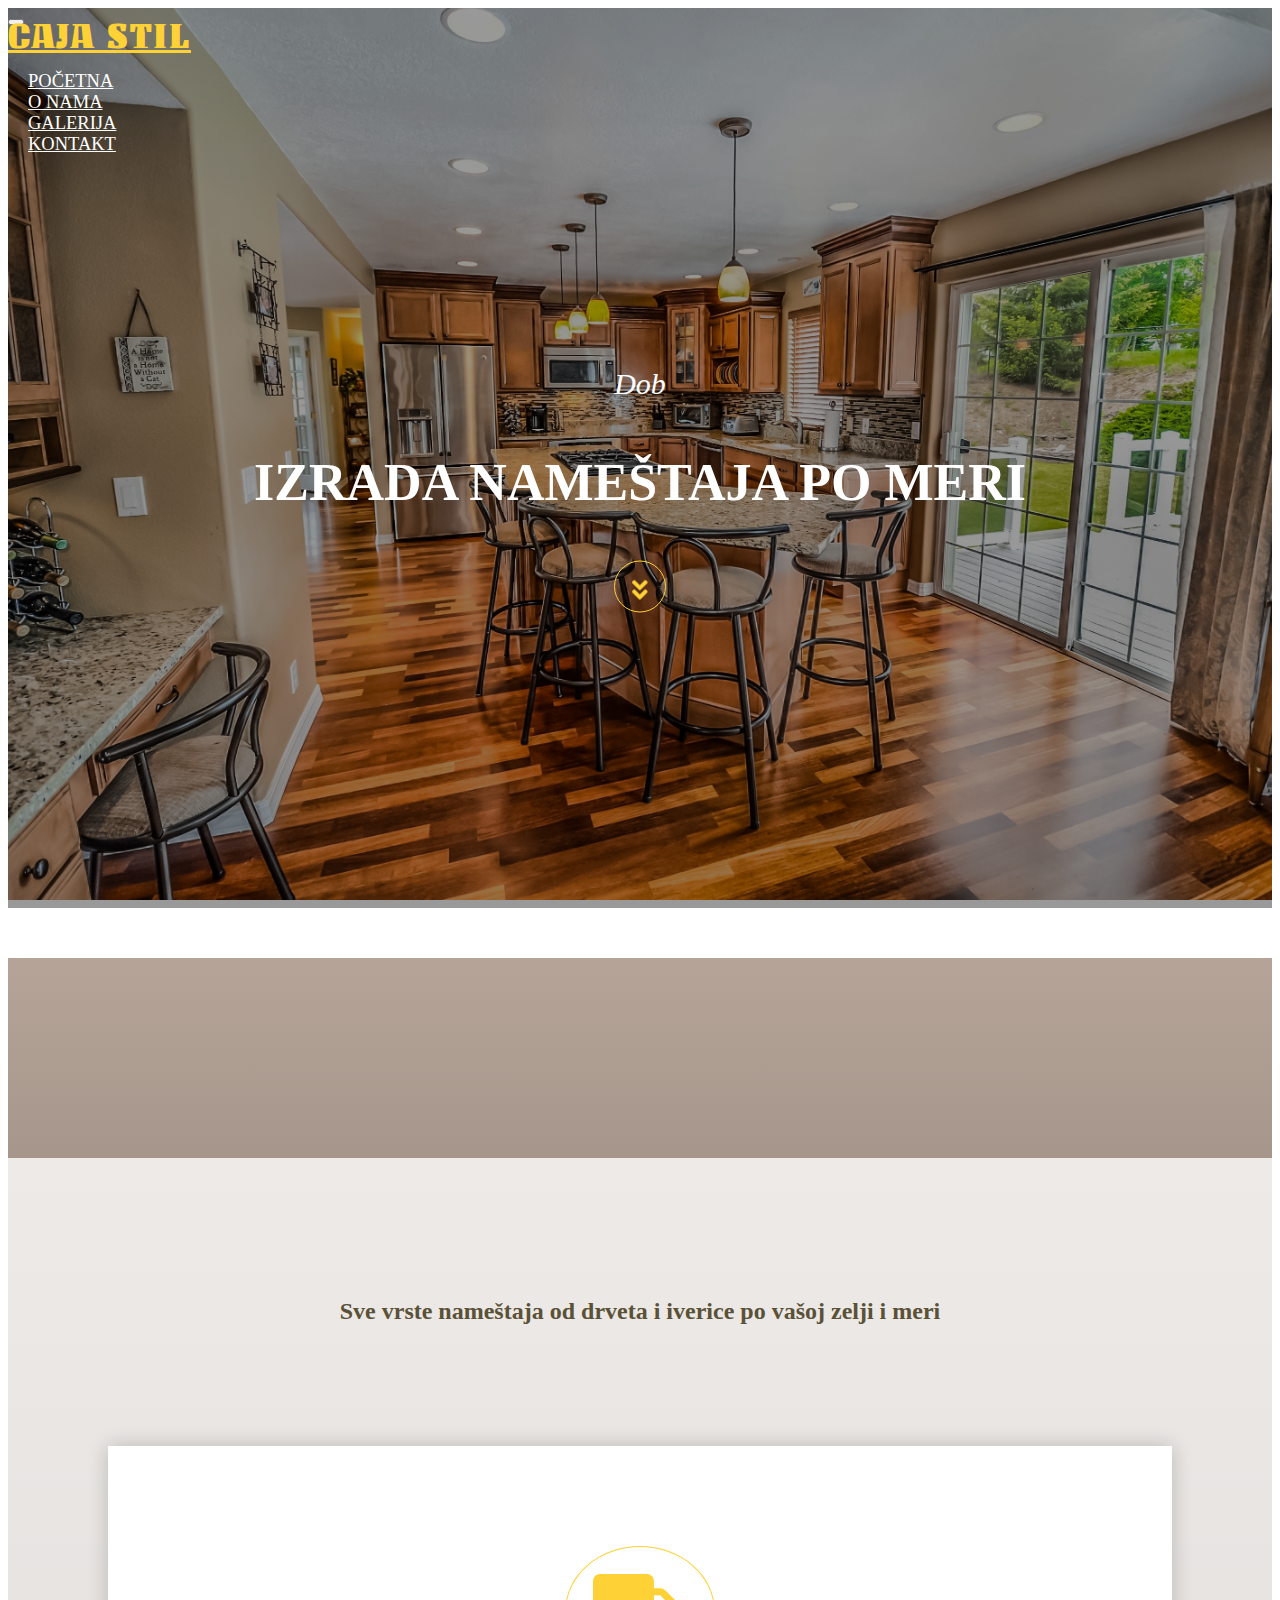
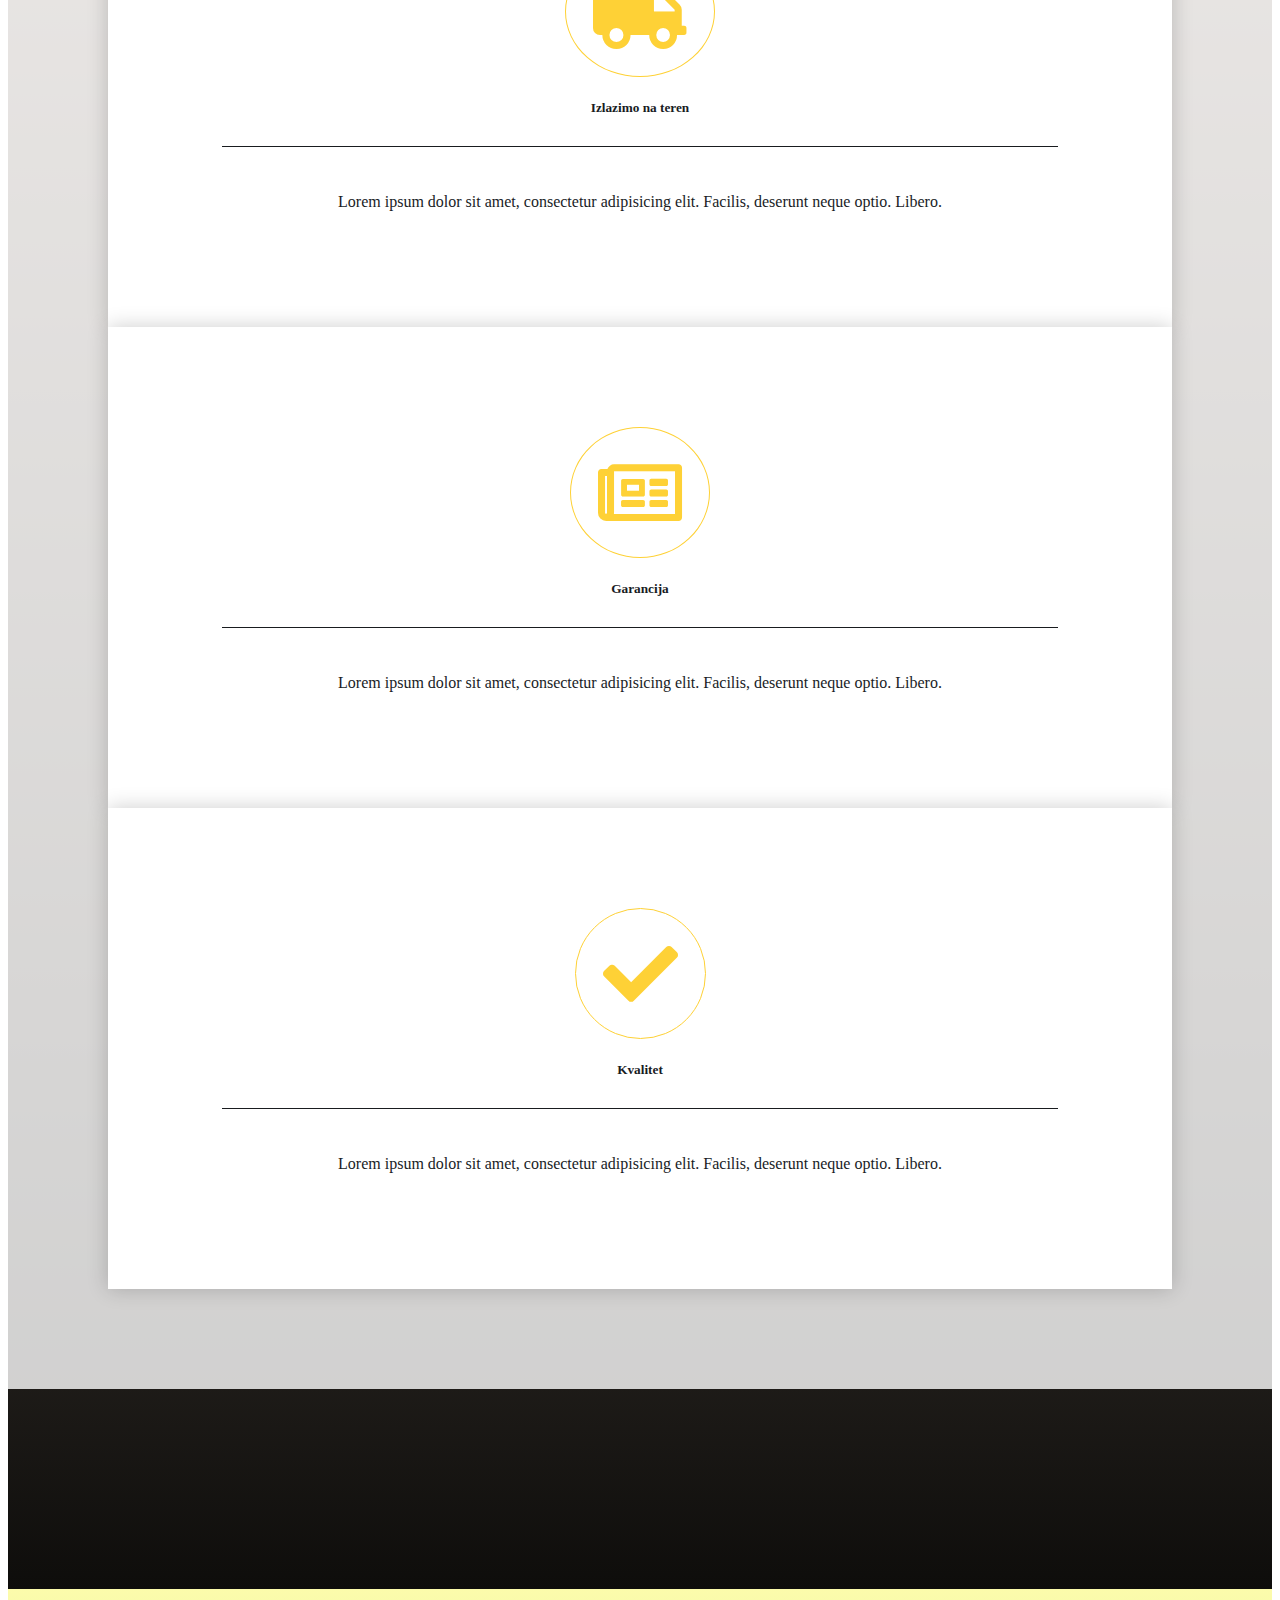
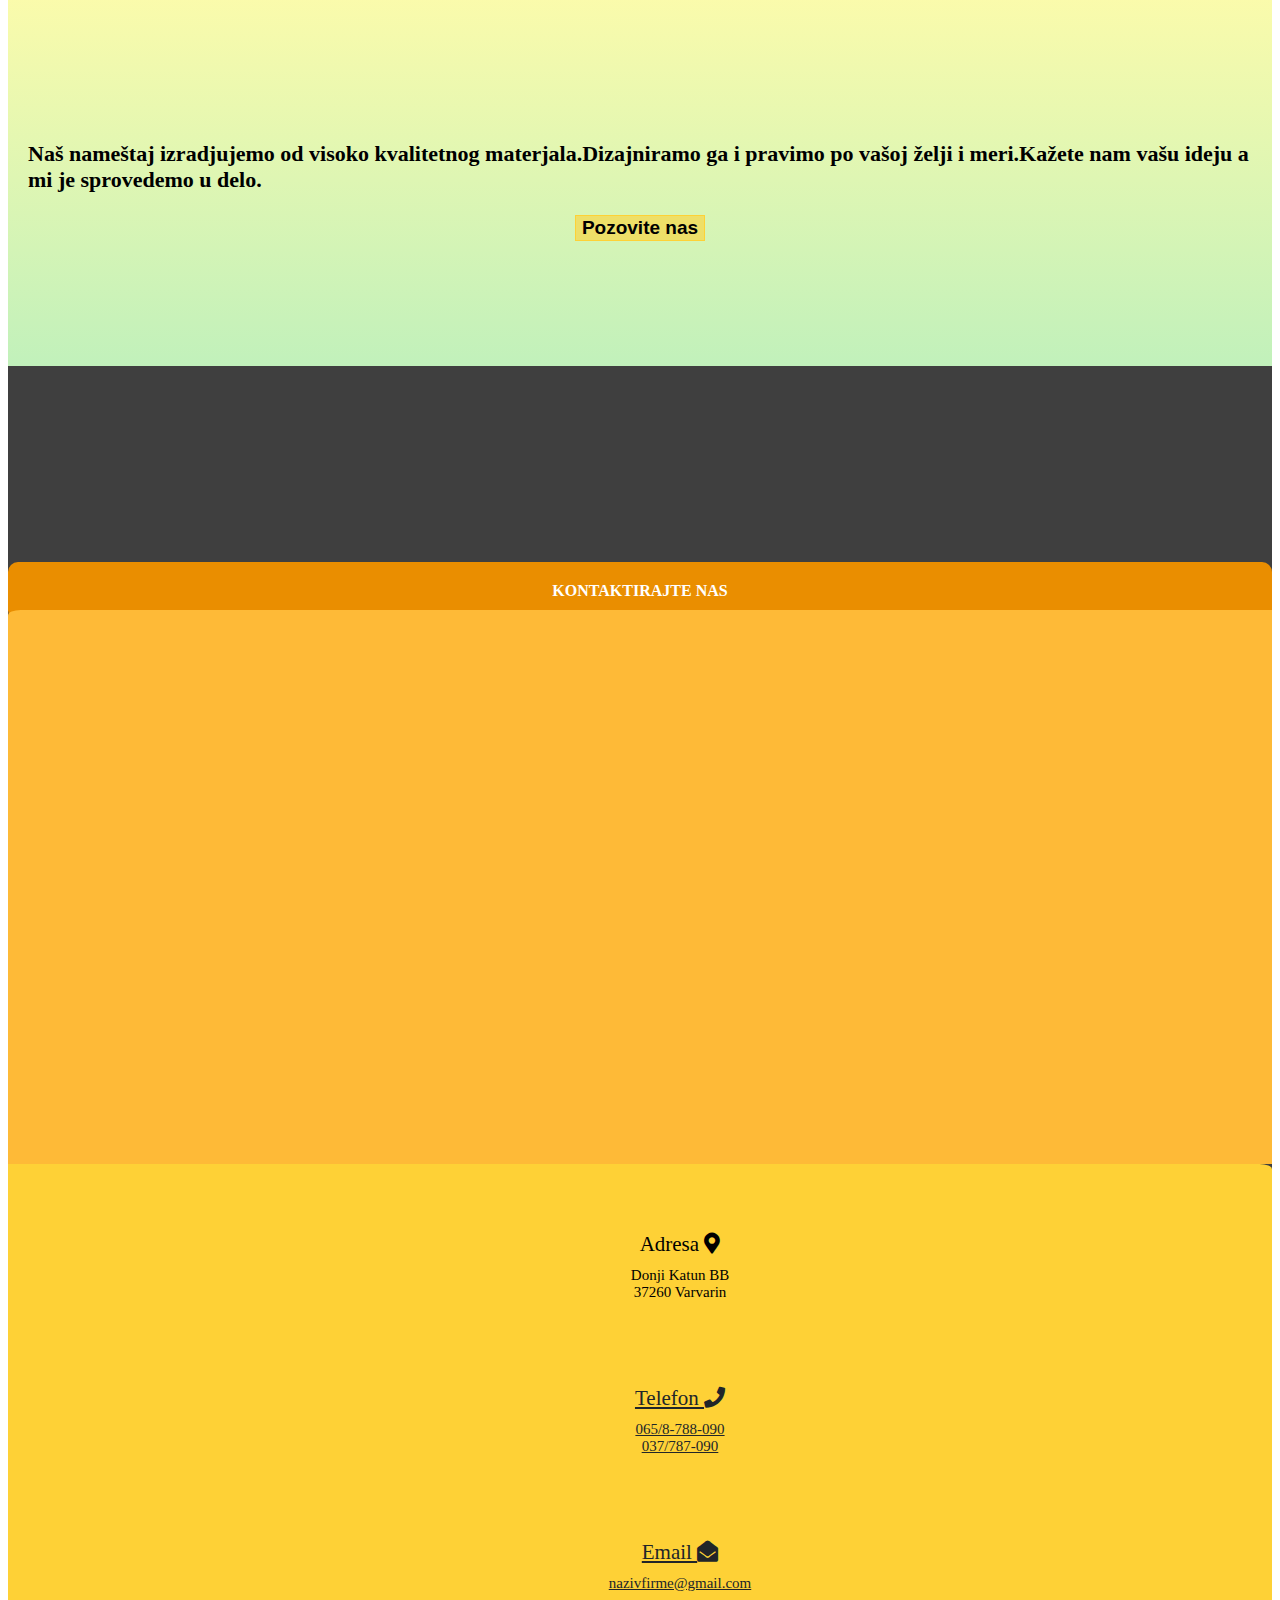
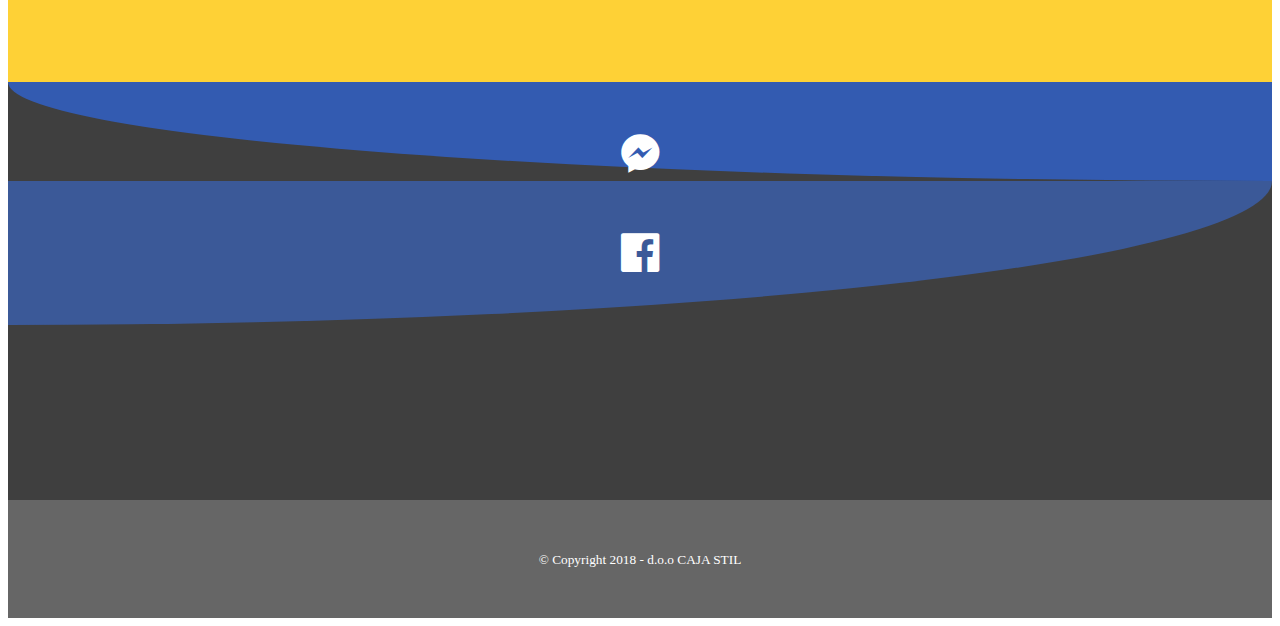
<file: index.html>
<!doctype html>
<html lang="en">

<head>
  <!-- meta tags -->
  <meta name="description" content="namestaj po meri, Caja Stil: Proizvodnja namestaja po meri">
  <meta name="keywords" itemprop="keywords" content="kuhinje po meri,namestaj po meri,americki plahari,police,vrata,hoblovanje parketa,postavljanje laminata" />

  <meta charset="utf-8">
  <meta name="viewport" content="width=device-width, initial-scale=1, shrink-to-fit=no">

  <!--Link-->

  <link rel="stylesheet" href="https://unpkg.com/aos@next/dist/aos.css" />
  <link rel="stylesheet" href="css/all.min.css">
  <link rel="stylesheet" href="https://stackpath.bootstrapcdn.com/bootstrap/4.1.3/css/bootstrap.min.css" integrity="sha384-MCw98/SFnGE8fJT3GXwEOngsV7Zt27NXFoaoApmYm81iuXoPkFOJwJ8ERdknLPMO" crossorigin="anonymous">
  <script src="https://code.jquery.com/jquery-3.3.1.slim.min.js" integrity="sha384-q8i/X+965DzO0rT7abK41JStQIAqVgRVzpbzo5smXKp4YfRvH+8abtTE1Pi6jizo" crossorigin="anonymous"></script>
  <script src="js/jquery.js"></script>
  <link rel="stylesheet" href="css/main.css">
  <title>Caja Stil</title>
</head>

<body>
  <div id="wrap">
    <header id="main">
      <div class="bckgr-op">
        <nav class="navbar navbar-expand-lg fixed-top navbar navbar-light">
          <div class="container">
            <div class="nt">
              <button class="navbar-toggler" type="button" data-toggle="collapse" data-target="#navbarTogglerDemo01" aria-controls="navbarTogglerDemo01" aria-expanded="false" aria-label="Toggle navigation">
                <span class="navbar-toggler-icon"></span>
              </button>
            </div>
            <div class="collapse navbar-collapse" id="navbarTogglerDemo01">

              <a class="navbar-brand" href="index.html">CAJA STIL</a>
              <ul class="navbar-nav ml-auto mt-2 mt-lg-0">
                <li class="nav-item">
                  <a class="nav-link" href="index.html">Početna</a>
                </li>
                <li class="nav-item">
                  <a class="nav-link" href="onama.html">O nama <span class="sr-only"></span></a>
                </li>
                <li class="nav-item">
                  <a class="nav-link" href="galerija.html">Galerija <span class="sr-only"></span></a>
                </li>
                <li class="nav-item">
                  <a class="nav-link" href="kontakt.html">Kontakt <span class="sr-only"></span></a>
                </li>
              </ul>
            </div>
          </div>
        </nav>
        <div class="intro">
          <div class="container">
            <div class="head">
              <p></p>
              <p data-aos="zoom-in-up" data-aos-duration="1000">Izrada nameštaja po meri</p>
              <div class="rel">
                <div class="scrol"><i class="fas fa-angle-double-up"></i></div>

              </div>
            </div>
          </div>
        </div>
      </div>

    </header>
    <section id="section1">
      <div class="bckgr">
        <div class="container mrg">
          <h2>Sve vrste nameštaja od drveta i iverice po vašoj zelji i meri</h2>

          <div class="row">
            <div class="coll col-sm-12 col-md-6 col-lg-4">
              <article>
                <div class="icon">
                  <span><i class="fas fa-truck"></i></span>
                </div>
                <h5>Izlazimo na teren</h5>
                <p>Lorem ipsum dolor sit amet, consectetur adipisicing elit. Facilis, deserunt neque optio. Libero.</p>
              </article>
            </div>
            <div class="col-sm-12  col-md-6 col-lg-4 coll">
              <article>
                <div class="icon">
                  <i class="far fa-newspaper"></i>
                </div>
                <h5>Garancija</h5>
                <p>Lorem ipsum dolor sit amet, consectetur adipisicing elit. Facilis, deserunt neque optio. Libero.</p>
              </article>
            </div>
            <div class="col-sm-12  col-md-12 col-lg-4 coll">
              <article>
                <div class="icon">
                  <i class="fas fa-check"></i>
                </div>
                <h5>Kvalitet</h5>
                <p>Lorem ipsum dolor sit amet, consectetur adipisicing elit. Facilis, deserunt neque optio. Libero.</p>
              </article>

            </div>
          </div>
        </div>
      </div>
    </section>
    <section id="cov1">
      <div class="bckg">
        <div class="container">
          <div class="row">
            <div class="op">
              <div class="bck">
                <div class="txt">
                  <div class="row">
                    <div class="col-xl-10">
                      <p>Naš nameštaj izradjujemo od visoko kvalitetnog materjala.Dizajniramo ga i pravimo po vašoj želji i meri.Kažete nam vašu ideju a mi je sprovedemo u delo.</p>
                    </div>
                    <div class="col-xl-2">
                      <div class="btn">
                        <button type="button" class="btn btn-primary"><a href="callto:+6494461709">Pozovite nas</a></button>
                      </div>
                    </div>
                  </div>

                </div>
              </div>
            </div>
          </div>
        </div>
      </div>
    </section>
    <section id="contact">

      <div class="bckg">

        <div class="container">
          <h4>Kontaktirajte nas</h4>
          <div class="row">
            <div class="col-sm-12 col-md-8 col-lg-6 mrg">
              <div class="map">
                <iframe src="https://www.google.com/maps/embed?pb=!1m14!1m12!1m3!1d1018.6770066893182!2d21.394025477694814!3d43.75378816439462!2m3!1f0!2f0!3f0!3m2!1i1024!2i768!4f13.1!5e0!3m2!1ssr!2srs!4v1543338817878" width="100%" height="450"
                  frameborder="0" style="border:0" allowfullscreen></iframe>
              </div>

            </div>
            <div class="col-sm-12 col-md-4 col-lg-6 mrg">
              <div class="right">
                <div class="con1">
                  <ul>

                    <li>Adresa <i class="fas fa-map-marker-alt"></i></li>
                    <li>Donji Katun BB</li>
                    <li>37260 Varvarin</li>
                  </ul>

                </div>
                <div class="con1">
                  <ul>
                    <a href="callto:123">
                      <li> Telefon <i class="fas fa-phone"></i></li>
                      <li>065/8-788-090</li>
                      <li>037/787-090</li>
                    </a>
                  </ul>
                </div>
                <div class="con1">
                  <ul>
                    <a href="mailto:webmaster@example.com">
                      <li>Email <i class="fas fa-envelope-open"></i></li>
                      <li>nazivfirme@gmail.com</li>
                    </a>
                  </ul>

                </div>
              </div>
            </div>
          </div>
          <div class="social">
            <div class="row">
              <div class="col-xs-6 coll col-lg-6 ">
                <div class="msng">
                  <a href="https://m.me/XYZ"><i class="fab fa-facebook-messenger"></i></a>
                </div>
              </div>

              <div class=" col-xs-6 coll col-lg-6">
                <div class="fcb">
                  <a href="https://www.facebook.com/"><i class="fab fa-facebook"></i></a>
                </div>
              </div>
            </div>
          </div>
        </div>

      </div>

    </section>

    <footer>
      <div class="copy">
        <div class="container">
          <small>© Copyright 2018 - d.o.o CAJA STIL</small>
        </div>
      </div>
    </footer>
  </div>
  <script src="https://unpkg.com/aos@next/dist/aos.js"></script>
  <script>
    AOS.init();
  </script>

  <script scr="js/all.js"></script>
  <script src="https://cdnjs.cloudflare.com/ajax/libs/popper.js/1.14.3/umd/popper.min.js" integrity="sha384-ZMP7rVo3mIykV+2+9J3UJ46jBk0WLaUAdn689aCwoqbBJiSnjAK/l8WvCWPIPm49" crossorigin="anonymous"></script>
  <script src="https://stackpath.bootstrapcdn.com/bootstrap/4.1.3/js/bootstrap.min.js" integrity="sha384-ChfqqxuZUCnJSK3+MXmPNIyE6ZbWh2IMqE241rYiqJxyMiZ6OW/JmZQ5stwEULTy" crossorigin="anonymous"></script>
  <script src="js/main.js"></script>
</body>

</html>
</file>
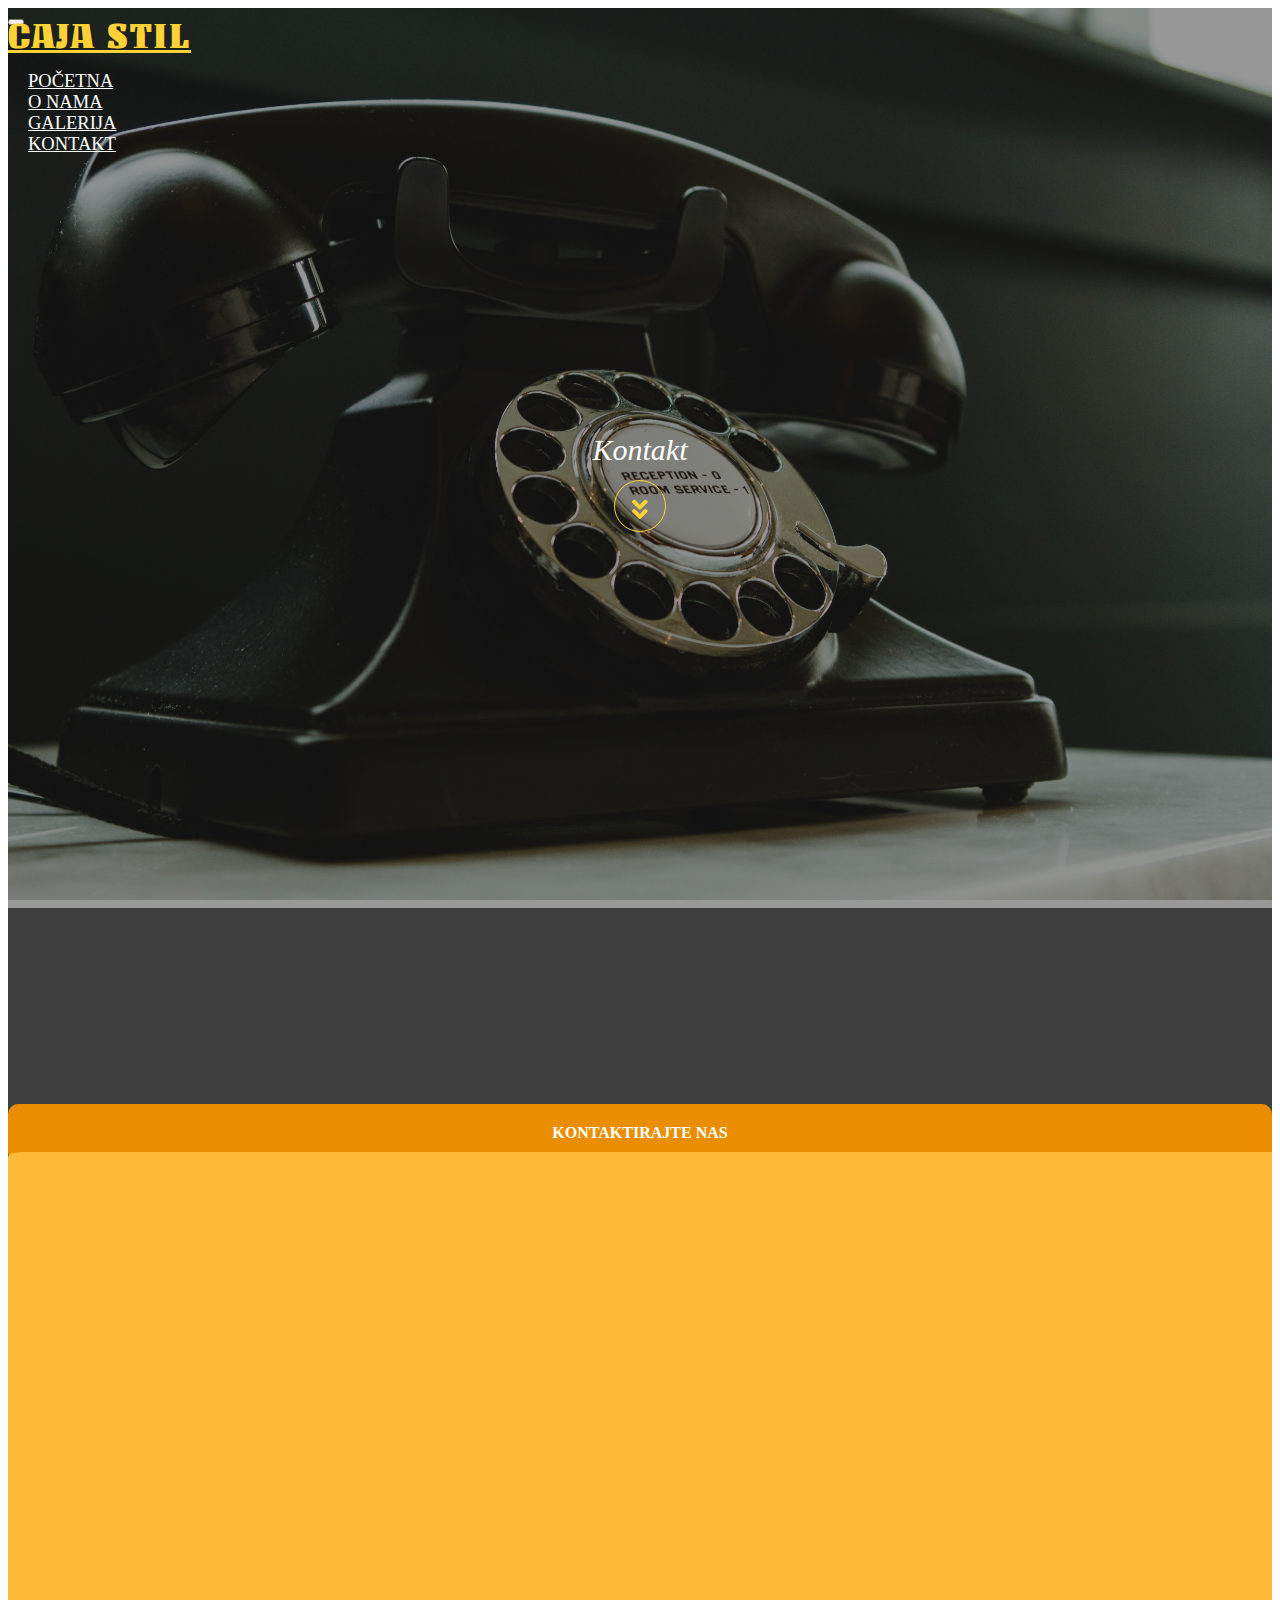
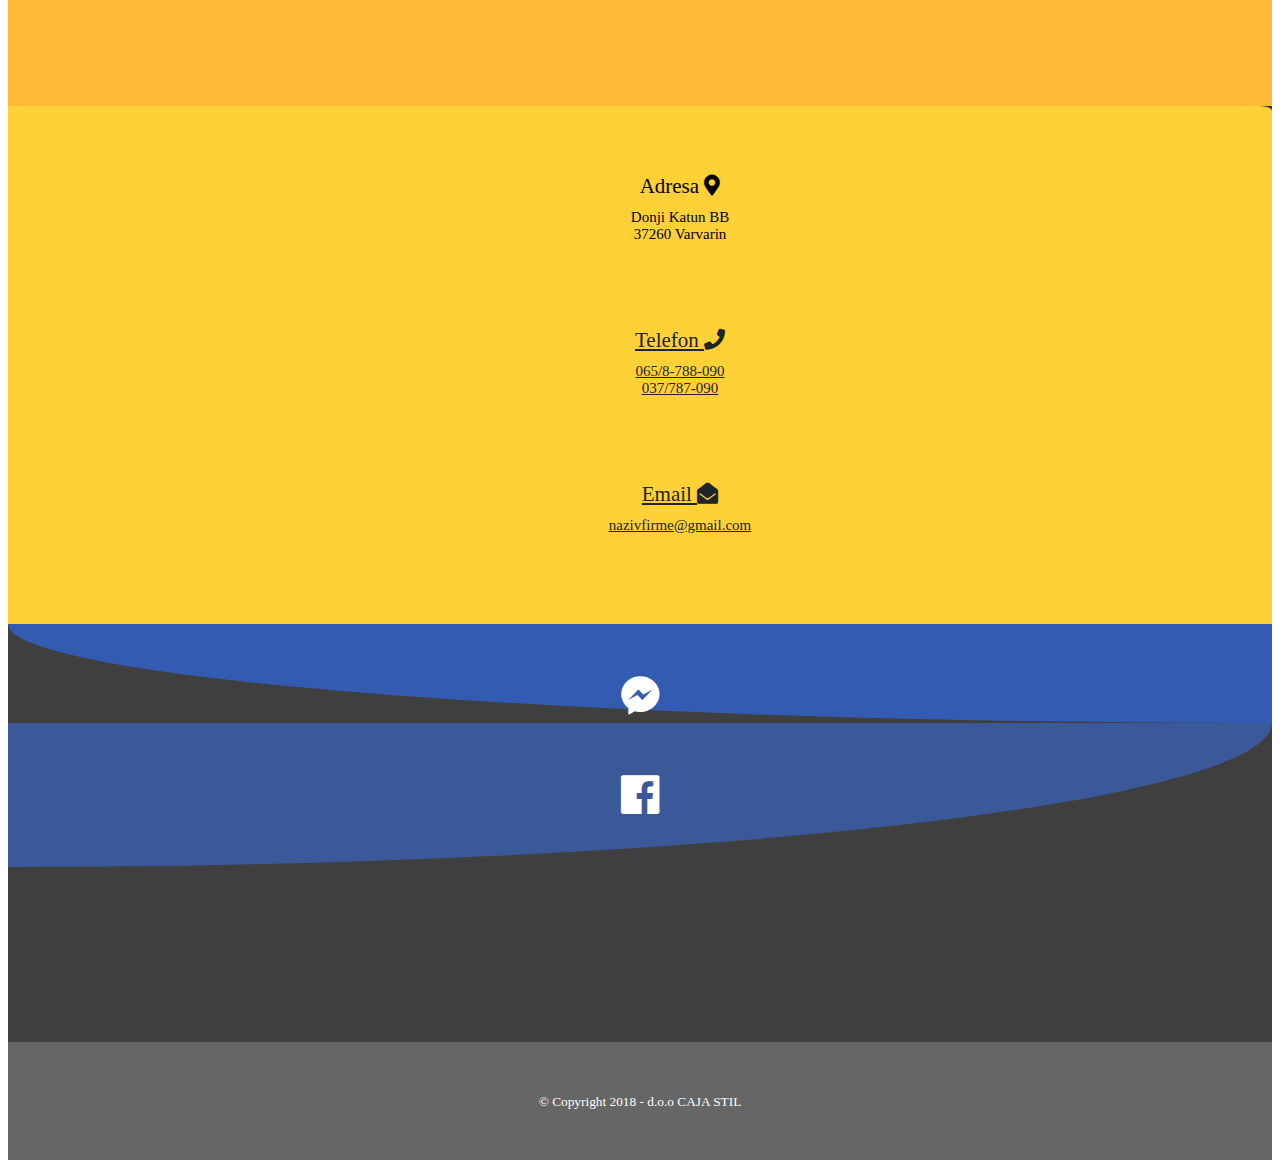
<file: kontakt.html>
<!doctype html>
<html lang="en">

<head>
  <!-- meta tags -->
  <meta name="description" content="namestaj po meri, Caja Stil: Proizvodnja namestaja po meri">
  <meta name="keywords" itemprop="keywords" content="kuhinje po meri,namestaj po meri,americki plahari,police,vrata,hoblovanje parketa,postavljanje laminata" />

  <meta charset="utf-8">
  <meta name="viewport" content="width=device-width, initial-scale=1, shrink-to-fit=no">

  <!-- Link-->
  <link rel="stylesheet" href="https://unpkg.com/aos@next/dist/aos.css" />
  <link rel="stylesheet" href="css/all.min.css">
  <link rel="stylesheet" href="https://stackpath.bootstrapcdn.com/bootstrap/4.1.3/css/bootstrap.min.css" integrity="sha384-MCw98/SFnGE8fJT3GXwEOngsV7Zt27NXFoaoApmYm81iuXoPkFOJwJ8ERdknLPMO" crossorigin="anonymous">
  <script src="https://code.jquery.com/jquery-3.3.1.slim.min.js" integrity="sha384-q8i/X+965DzO0rT7abK41JStQIAqVgRVzpbzo5smXKp4YfRvH+8abtTE1Pi6jizo" crossorigin="anonymous"></script>
  <script src="js/jquery.js"></script>
  <link rel="stylesheet" href="css/main.css">
  <title>Caja Stil</title>
</head>

<body>
  <div id="wrap-kontakt">
    <header id="main-kontakt">
      <div class="bckgr-op">
        <nav class="navbar navbar-expand-lg fixed-top navbar navbar-light">
          <div class="container">
            <div class="nt">
              <button class="navbar-toggler" type="button" data-toggle="collapse" data-target="#navbarTogglerDemo01" aria-controls="navbarTogglerDemo01" aria-expanded="false" aria-label="Toggle navigation">
                <span class="navbar-toggler-icon"></span>
              </button>
            </div>
            <div class="collapse navbar-collapse" id="navbarTogglerDemo01">

              <a class="navbar-brand" href="index.html">CAJA STIL</a>
              <ul class="navbar-nav ml-auto mt-2 mt-lg-0">
                <li class="nav-item">
                  <a class="nav-link" href="index.html">Početna</a>
                </li>
                <li class="nav-item">
                  <a class="nav-link" href="onama.html">O nama <span class="sr-only"></span></a>
                </li>
                <li class="nav-item">
                  <a class="nav-link" href="galerija.html">Galerija <span class="sr-only"></span></a>
                </li>
                <li class="nav-item">
                  <a class="nav-link" href="kontakt.html">Kontakt <span class="sr-only"></span></a>
                </li>
              </ul>
            </div>
          </div>
        </nav>
        <div class="intro">
          <div class="container">
            <div class="scrl"></div>
            <div class="head3">
              <p>Kontakt</p>

              <div class="rel">
                <div class="scrol"><i class="fas fa-angle-double-up"></i></div>

              </div>
            </div>
          </div>
        </div>
      </div>
    </header>

    <section id="contact">

      <div class="bckg">

        <div class="container">
          <h4>Kontaktirajte nas</h4>
          <div class="row">
            <div class="col-sm-12 col-md-8 col-lg-6 mrg">
              <div class="map">
                <iframe src="https://www.google.com/maps/embed?pb=!1m14!1m12!1m3!1d1018.6770066893182!2d21.394025477694814!3d43.75378816439462!2m3!1f0!2f0!3f0!3m2!1i1024!2i768!4f13.1!5e0!3m2!1ssr!2srs!4v1543338817878" width="100%" height="450"
                  frameborder="0" style="border:0" allowfullscreen></iframe>
              </div>

            </div>
            <div class="col-sm-12 col-md-4 col-lg-6 mrg">
              <div class="right">
                <div class="con1">
                  <ul>

                    <li>Adresa <i class="fas fa-map-marker-alt"></i></li>
                    <li>Donji Katun BB</li>
                    <li>37260 Varvarin</li>
                  </ul>

                </div>
                <div class="con1">
                  <ul>
                    <a href="callto:123">
                      <li> Telefon <i class="fas fa-phone"></i></li>
                      <li>065/8-788-090</li>
                      <li>037/787-090</li>
                    </a>
                  </ul>
                </div>
                <div class="con1">
                  <ul>
                    <a href="mailto:webmaster@example.com">
                      <li>Email <i class="fas fa-envelope-open"></i></li>
                      <li>nazivfirme@gmail.com</li>
                    </a>
                  </ul>

                </div>
              </div>
            </div>
          </div>
          <div class="social">
            <div class="row">
              <div class="col-12 coll col-lg-6 ">
                <div class="msng">
                  <a href="https://m.me/XYZ"><i class="fab fa-facebook-messenger"></i></a>
                </div>
              </div>

              <div class=" col-12 coll col-lg-6">
                <div class="fcb">
                  <a href="https://www.facebook.com/"><i class="fab fa-facebook"></i></a>
                </div>
              </div>
            </div>
          </div>
        </div>

      </div>

    </section>
    <footer>
      <div class="copy">
        <div class="container">
          <small>© Copyright 2018 - d.o.o CAJA STIL</small>
        </div>
      </div>
    </footer>
  </div>
  </div>
  <script src="https://unpkg.com/aos@next/dist/aos.js"></script>
  <script>
    AOS.init();
  </script>
  <script scr="js/all.js"></script>
  <script src="https://cdnjs.cloudflare.com/ajax/libs/popper.js/1.14.3/umd/popper.min.js" integrity="sha384-ZMP7rVo3mIykV+2+9J3UJ46jBk0WLaUAdn689aCwoqbBJiSnjAK/l8WvCWPIPm49" crossorigin="anonymous"></script>
  <script src="https://stackpath.bootstrapcdn.com/bootstrap/4.1.3/js/bootstrap.min.js" integrity="sha384-ChfqqxuZUCnJSK3+MXmPNIyE6ZbWh2IMqE241rYiqJxyMiZ6OW/JmZQ5stwEULTy" crossorigin="anonymous"></script>
  <script src="js/main.js"></script>
</body>

</html>
</file>
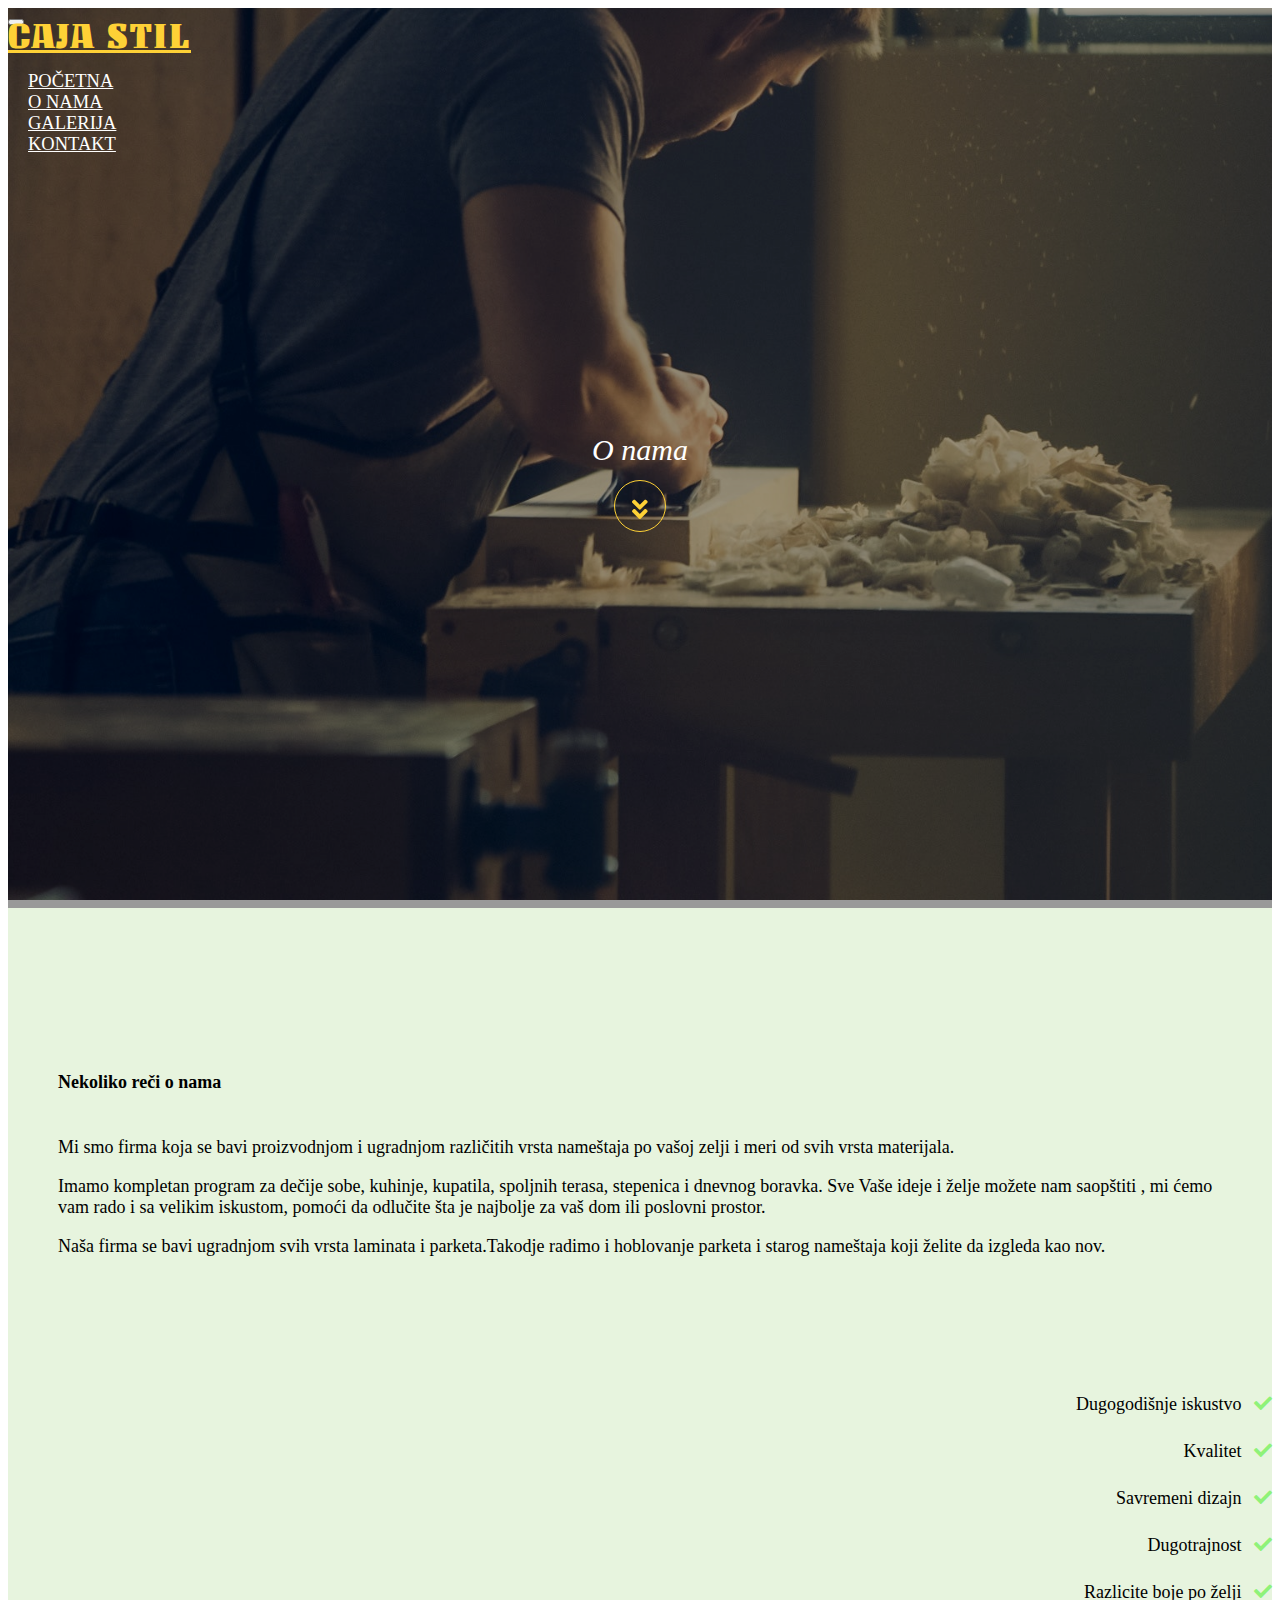
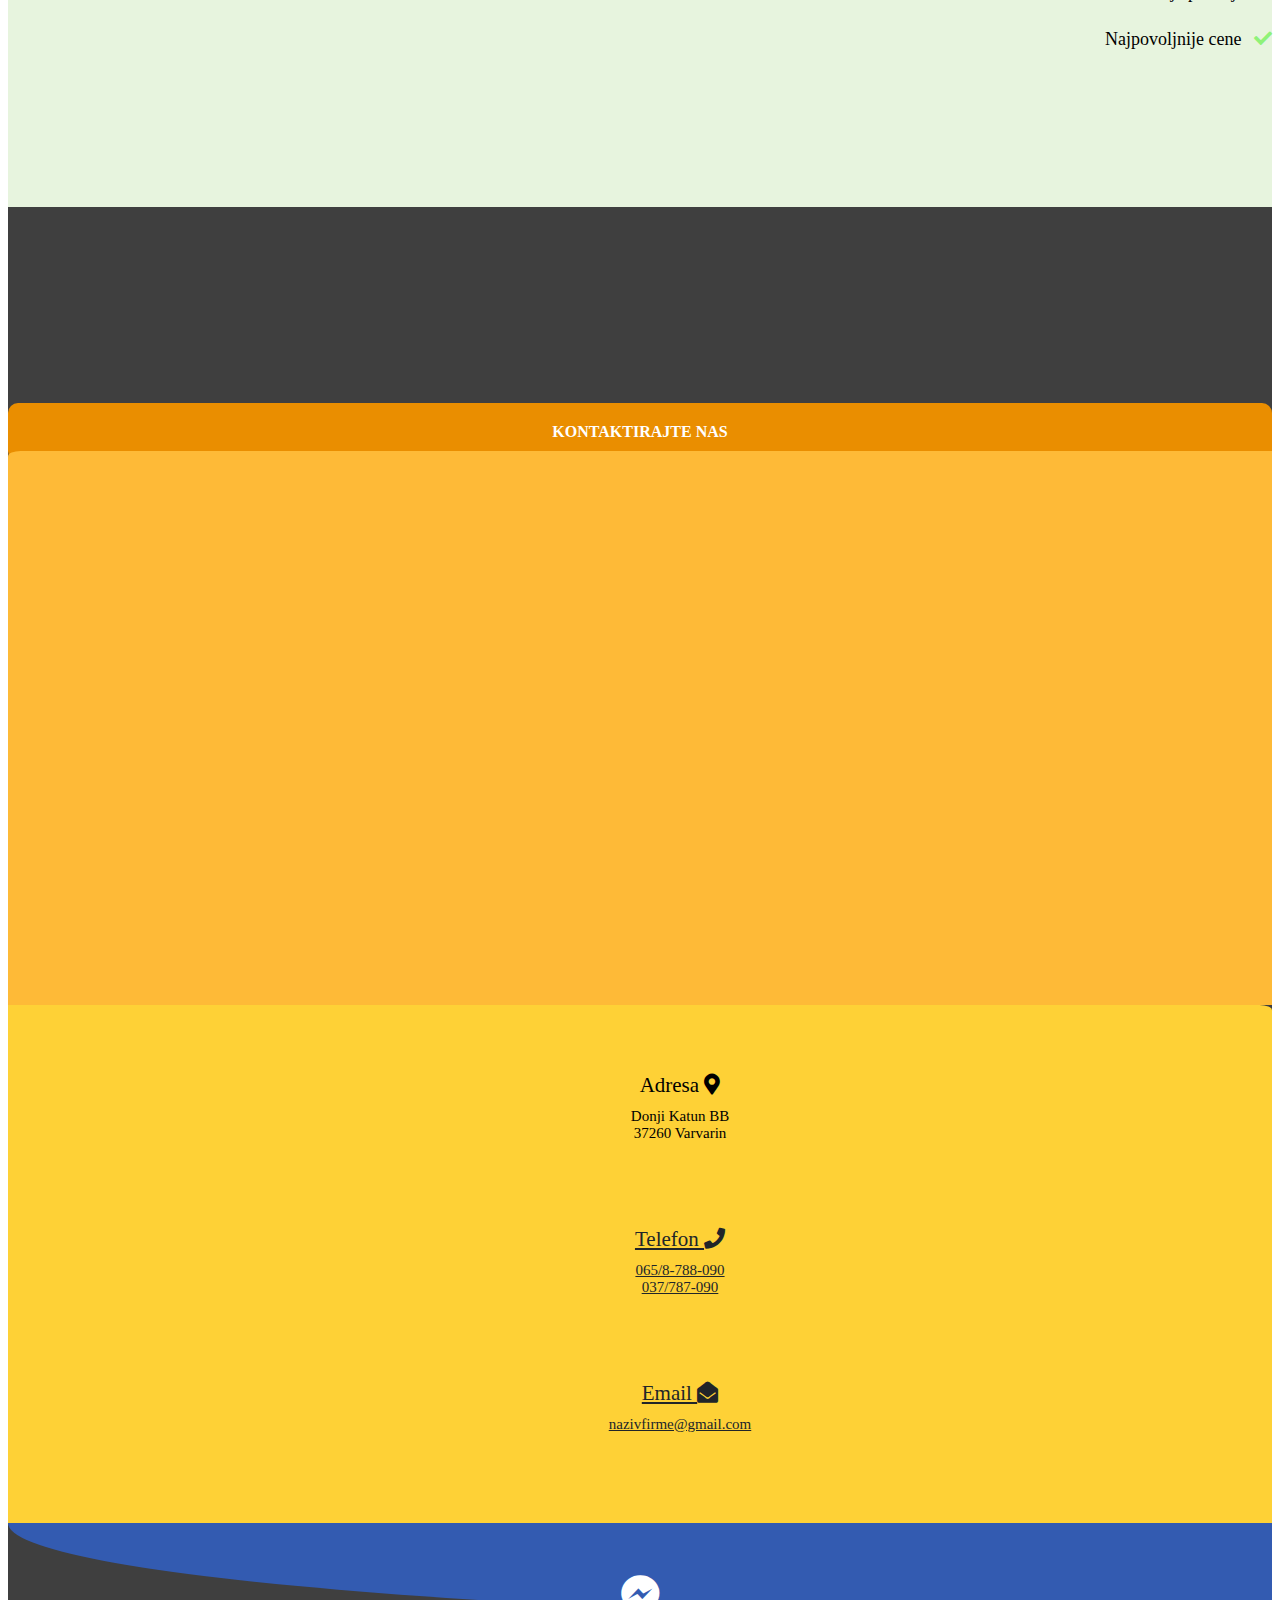
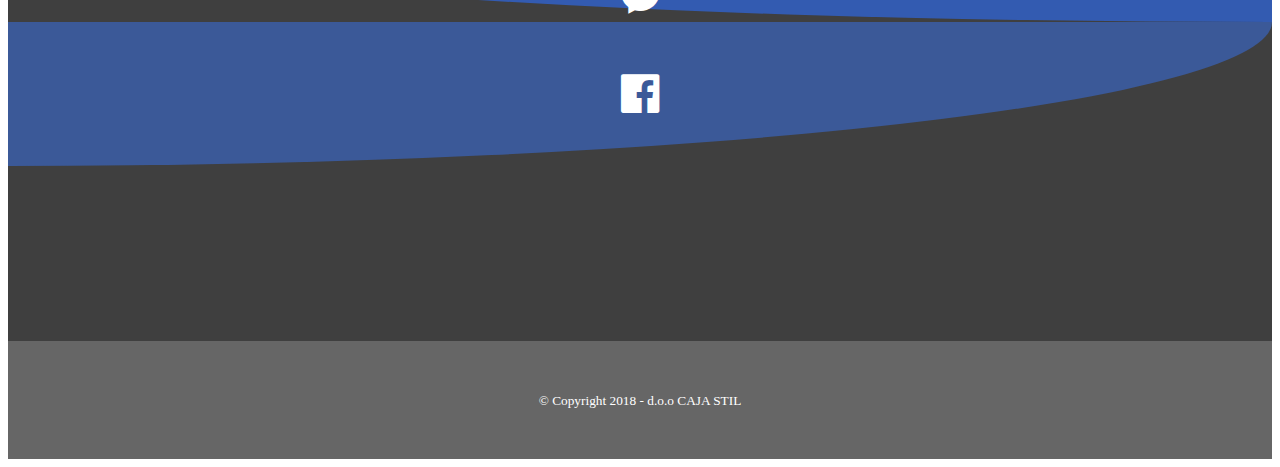
<file: onama.html>
<!doctype html>
<html lang="en">

<head>
  <!-- meta tags -->
  <meta name="description" content="namestaj po meri, Caja Stil: Proizvodnja namestaja po meri">
  <meta name="keywords" itemprop="keywords" content="kuhinje po meri,namestaj po meri,americki plahari,police,vrata,hoblovanje parketa,postavljanje laminata" />

  <meta charset="utf-8">
  <meta name="viewport" content="width=device-width, initial-scale=1, shrink-to-fit=no">

  <!-- Link -->
  <link rel="stylesheet" href="https://unpkg.com/aos@next/dist/aos.css" />
  <link rel="stylesheet" href="css/all.min.css">
  <link rel="stylesheet" href="https://stackpath.bootstrapcdn.com/bootstrap/4.1.3/css/bootstrap.min.css" integrity="sha384-MCw98/SFnGE8fJT3GXwEOngsV7Zt27NXFoaoApmYm81iuXoPkFOJwJ8ERdknLPMO" crossorigin="anonymous">
  <script src="https://code.jquery.com/jquery-3.3.1.slim.min.js" integrity="sha384-q8i/X+965DzO0rT7abK41JStQIAqVgRVzpbzo5smXKp4YfRvH+8abtTE1Pi6jizo" crossorigin="anonymous"></script>
  <script src="js/jquery.js"></script>
  <link rel="stylesheet" href="css/main.css">
  <title>Caja Stil</title>
</head>

<body>
  <div id="wrap-onama">
    <header id="main-onama">
      <div class="bckgr-op">
        <nav class="navbar navbar-expand-lg fixed-top navbar navbar-light">
          <div class="container">
            <div class="nt">
              <button class="navbar-toggler" type="button" data-toggle="collapse" data-target="#navbarTogglerDemo01" aria-controls="navbarTogglerDemo01" aria-expanded="false" aria-label="Toggle navigation">
                <span class="navbar-toggler-icon"></span>
              </button>
            </div>
            <div class="collapse navbar-collapse" id="navbarTogglerDemo01">

              <a class="navbar-brand" href="index.html">CAJA STIL</a>
              <ul class="navbar-nav ml-auto mt-2 mt-lg-0">
                <li class="nav-item">
                  <a class="nav-link" href="index.html">Početna</a>
                </li>
                <li class="nav-item">
                  <a class="nav-link" href="onama.html">O nama <span class="sr-only"></span></a>
                </li>
                <li class="nav-item">
                  <a class="nav-link" href="galerija.html">Galerija <span class="sr-only"></span></a>
                </li>
                <li class="nav-item">
                  <a class="nav-link" href="kontakt.html">Kontakt <span class="sr-only"></span></a>
                </li>
              </ul>
            </div>
          </div>
        </nav>
        <div class="intro">
          <div class="container">
            <div class="head1">
              <p>O nama</p>
              <div class="rel">
                <div class="scrol"><i class="fas fa-angle-double-up"></i></div>

              </div>
            </div>
          </div>
        </div>
      </div>
    </header>

    <section id="onama">
      <div class="container">
        <div class="row">
          <div class="col-12 col-sm-12 col-md-7 coll">
            <h4>Nekoliko reči o nama</h4>
            <p>Mi smo firma koja se bavi proizvodnjom i ugradnjom različitih vrsta nameštaja po vašoj zelji i meri od svih vrsta materijala.</p>

            <p>Imamo kompletan program za dečije sobe, kuhinje, kupatila, spoljnih terasa, stepenica i dnevnog boravka. Sve Vaše ideje i želje možete nam saopštiti , mi ćemo vam rado i sa velikim iskustom, pomoći da odlučite šta je najbolje za vaš
              dom ili poslovni prostor.</p>
            <p>Naša firma se bavi ugradnjom svih vrsta laminata i parketa.Takodje radimo i hoblovanje parketa i starog nameštaja koji želite da izgleda kao nov.</p>
          </div>
          <div class="col-12 col-sm-12  col-md-5 coll">
            <ul>
              <li>Dugogodišnje iskustvo <i class="fas fa-check"></i> </li>
              <li>Kvalitet <i class="fas fa-check"></i> </li>
              <li>Savremeni dizajn <i class="fas fa-check"></i> </li>
              <li>Dugotrajnost <i class="fas fa-check"></i> </li>
              <li> Razlicite boje po želji <i class="fas fa-check"></i></li>
              <li>Najpovoljnije cene <i class="fas fa-check"></i> </li>
            </ul>
          </div>
        </div>
      </div>
    </section>
    <section id="contact">

      <div class="bckg">

        <div class="container">
          <h4>Kontaktirajte nas</h4>
          <div class="row">
            <div class="col-sm-12 col-md-8 col-lg-6 mrg">
              <div class="map">
                <iframe src="https://www.google.com/maps/embed?pb=!1m14!1m12!1m3!1d1018.6770066893182!2d21.394025477694814!3d43.75378816439462!2m3!1f0!2f0!3f0!3m2!1i1024!2i768!4f13.1!5e0!3m2!1ssr!2srs!4v1543338817878" width="100%" height="450"
                  frameborder="0" style="border:0" allowfullscreen></iframe>
              </div>

            </div>
            <div class="col-sm-12 col-md-4 col-lg-6 mrg">
              <div class="right">
                <div class="con1">
                  <ul>

                    <li>Adresa <i class="fas fa-map-marker-alt"></i></li>
                    <li>Donji Katun BB</li>
                    <li>37260 Varvarin</li>
                  </ul>

                </div>
                <div class="con1">
                  <ul>
                    <a href="callto:123">
                      <li> Telefon <i class="fas fa-phone"></i></li>
                      <li>065/8-788-090</li>
                      <li>037/787-090</li>
                    </a>
                  </ul>
                </div>
                <div class="con1">
                  <ul>
                    <a href="mailto:webmaster@example.com">
                      <li>Email <i class="fas fa-envelope-open"></i></li>
                      <li>nazivfirme@gmail.com</li>
                    </a>
                  </ul>

                </div>
              </div>
            </div>
          </div>
          <div class="social">
            <div class="row">
              <div class="col-12 coll col-lg-6 ">
                <div class="msng">
                  <a href="https://m.me/XYZ"><i class="fab fa-facebook-messenger"></i></a>
                </div>
              </div>

              <div class=" col-12 coll col-lg-6">
                <div class="fcb">
                  <a href="https://www.facebook.com/"><i class="fab fa-facebook"></i></a>
                </div>
              </div>
            </div>
          </div>
        </div>

      </div>

    </section>
    <footer>
      <div class="copy">
        <div class="container">
          <small>© Copyright 2018 - d.o.o CAJA STIL</small>
        </div>
      </div>
    </footer>
  </div>
  </div>
  <script src="https://unpkg.com/aos@next/dist/aos.js"></script>
  <script>
    AOS.init();
  </script>
  <script scr="js/all.js"></script>
  <script src="https://cdnjs.cloudflare.com/ajax/libs/popper.js/1.14.3/umd/popper.min.js" integrity="sha384-ZMP7rVo3mIykV+2+9J3UJ46jBk0WLaUAdn689aCwoqbBJiSnjAK/l8WvCWPIPm49" crossorigin="anonymous"></script>
  <script src="https://stackpath.bootstrapcdn.com/bootstrap/4.1.3/js/bootstrap.min.js" integrity="sha384-ChfqqxuZUCnJSK3+MXmPNIyE6ZbWh2IMqE241rYiqJxyMiZ6OW/JmZQ5stwEULTy" crossorigin="anonymous"></script>
  <script src="js/main.js"></script>
</body>

</html>
</file>
<file: css/main.css>
@import url("https://fonts.googleapis.com/css?family=Unlock");
header {
  color: white;
  background-image: url("../img/cover.jpg");
  background-size: cover;
  background-repeat: no-repeat;
  background-attachment: fixed;
  height: 100vh;
  animation-name: myan1;
  animation-duration: 10s; }
  header .bckgr-op {
    margin-right: calc(100% - 100px);
    background-color: rgba(0, 0, 0, 0.4);
    width: 100%;
    height: 100vh; }
  @media all and (min-width: 992px) {
    header .black {
      background: rgba(0, 0, 0, 0.5);
      transition: all 1s; } }
  header .navbar-light .navbar-collapse {
    margin-top: -10px; }
  header .navbar-light button:focus {
    border: none;
    outline: none; }
  header .navbar-light .navbar-brand {
    display: none;
    color: #FED136;
    font-size: 37px;
    letter-spacing: 2px;
    font-family: 'Unlock', cursive; }
    header .navbar-light .navbar-brand:hover {
      background-color: #ebba10; }
      @media all and (min-width: 992px) {
        header .navbar-light .navbar-brand:hover {
          background-color: transparent;
          color: #edc434; } }
    @media all and (min-width: 992px) {
      header .navbar-light .navbar-brand {
        display: block; } }
  header .navbar-nav {
    background-color: rgba(0, 0, 0, 0.8); }
    header .navbar-nav .nav-item .nav-link {
      text-transform: uppercase;
      color: white;
      font-size: 18.5px;
      padding-left: 20px; }
      header .navbar-nav .nav-item .nav-link:hover {
        color: #FED136; }
    @media all and (min-width: 992px) {
      header .navbar-nav {
        padding-left: 0;
        background-color: rgba(0, 0, 0, 0); } }
  header .navbar-toggler:hover {
    background-color: rgba(0, 0, 0, 0.8); }
  header .b {
    background: #FED136;
    transition: all 1s; }
  header .head,
  header .head1,
  header .head2,
  header .head3 {
    width: 100%;
    text-align: center;
    position: absolute;
    top: 50%;
    left: 50%;
    transform: translate(-50%, -50%); }
    header .head p:nth-of-type(1),
    header .head1 p:nth-of-type(1),
    header .head2 p:nth-of-type(1),
    header .head3 p:nth-of-type(1) {
      font-style: oblique;
      font-size: 30px; }
    header .head p:nth-of-type(2),
    header .head1 p:nth-of-type(2),
    header .head2 p:nth-of-type(2),
    header .head3 p:nth-of-type(2) {
      font-size: 47px;
      text-transform: uppercase;
      font-weight: 600; }
      header .head p:nth-of-type(2) span img,
      header .head1 p:nth-of-type(2) span img,
      header .head2 p:nth-of-type(2) span img,
      header .head3 p:nth-of-type(2) span img {
        width: 15%; }
      @media all and (min-width: 1200px) {
        header .head p:nth-of-type(2),
        header .head1 p:nth-of-type(2),
        header .head2 p:nth-of-type(2),
        header .head3 p:nth-of-type(2) {
          font-size: 52px; } }
    header .head .scrol,
    header .head1 .scrol,
    header .head2 .scrol,
    header .head3 .scrol {
      position: absolute;
      left: 50%;
      top: 110%;
      transform: translate(-50%, -50%);
      border-radius: 50%;
      width: 50px;
      height: 50px;
      border: solid 1px;
      cursor: pointer;
      animation-name: scrl;
      animation-duration: 1.2s;
      animation-iteration-count: infinite;
      color: #FED136;
      transition: all 0.2s; }
      header .head .scrol .fas,
      header .head1 .scrol .fas,
      header .head2 .scrol .fas,
      header .head3 .scrol .fas {
        font-size: 25px;
        margin-top: 16px;
        transform: rotateX(180deg); }
      header .head .scrol:hover,
      header .head1 .scrol:hover,
      header .head2 .scrol:hover,
      header .head3 .scrol:hover {
        background: rgba(0, 0, 0, 0.5); }
@keyframes scrl {
  0% {
    top: 110%; }
  50% {
    top: 104%; }
  100% {
    top: 110%; } }
    @media all and (min-width: 768px) {
      @keyframes scrl {
        0% {
          top: 190%; }
        50% {
          top: 184%; }
        100% {
          top: 190%; } } }

@keyframes myan1 {
  0% {
    background-image: url("../img/cover.jpg"); }
  50% {
    background-image: url("../img/cover.jpg");
    background-position: center; }
  100% {
    background-image: url("../img/cover.jpg"); } }
#main-onama {
  background-image: url("../img/onama.jpg");
  animation-name: myan2;
  animation-duration: 10s; }

@keyframes myan2 {
  0% {
    background-image: url("../img/onama.jpg"); }
  50% {
    background-image: url("../img/onama.jpg");
    background-position: center; }
  100% {
    background-image: url("../img/onama.jpg"); } }
#main-galerija {
  background-image: url("../img/galerija.jpg");
  animation-name: myan3;
  animation-duration: 10s; }

@keyframes myan3 {
  0% {
    background-image: url("../img/galerija.jpg"); }
  50% {
    background-image: url("../img/galerija.jpg");
    background-position: center; }
  100% {
    background-image: url("../img/galerija.jpg"); } }
#main-kontakt {
  background-image: url("../img/kontakt.jpg");
  animation-name: myan4;
  animation-duration: 10s; }

@keyframes myan4 {
  0% {
    background-image: url("../img/kontakt.jpg"); }
  50% {
    background-image: url("../img/kontakt.jpg");
    background-position: center; }
  100% {
    background-image: url("../img/kontakt.jpg"); } }
#section1 {
  z-index: -999;
  background-image: url("https://images.pexels.com/photos/164005/pexels-photo-164005.jpeg?auto=compress&cs=tinysrgb&dpr=2&h=750&w=1260");
  background-size: cover;
  background-repeat: no-repeat;
  background-attachment: fixed; }
  @media all and (min-width: 992px) {
    #section1 {
      margin: 50px 0 0; } }
  #section1 .bckgr {
    background: linear-gradient(rgba(140, 112, 93, 0.64), #0e0d0b);
    z-index: 999;
    padding: 0; }
    @media all and (min-width: 992px) {
      #section1 .bckgr {
        padding: 175px 0; } }
    @media all and (min-width: 1200px) {
      #section1 .bckgr {
        padding: 200px 0; } }
    #section1 .bckgr h2 {
      text-align: center;
      padding: 0 0 70px; }
    #section1 .bckgr .container {
      display: block;
      background: rgba(255, 255, 255, 0.8);
      padding: 100px;
      max-width: 100%;
      margin: 0; }
    #section1 .bckgr h2 {
      text-align: center;
      padding: 20px 0 70px;
      color: #5a5137; }
      @media all and (min-width: 1200px) {
        #section1 .bckgr h2 {
          padding: 20px 0 101px; } }
    #section1 .bckgr .container {
      padding: 50px 10px; }
      @media all and (min-width: 768px) {
        #section1 .bckgr .container {
          padding: 50px 20px; } }
      @media all and (min-width: 992px) {
        #section1 .bckgr .container {
          padding: 100px 20px; } }
      @media all and (min-width: 1200px) {
        #section1 .bckgr .container {
          padding: 100px; } }
  @media all and (min-width: 768px) {
    #section1 .coll:nth-of-type(3) {
      margin-top: 25px; } }
  @media all and (min-width: 992px) {
    #section1 .coll:nth-of-type(3) {
      margin-top: 0; } }
  #section1 .coll article {
    box-shadow: 0 0 20px rgba(0, 0, 0, 0.2);
    background: white;
    padding: 50px 10px;
    text-align: center; }
    #section1 .coll article:hover > .icon .fa, #section1 .coll article:hover > .icon .far, #section1 .coll article:hover > .icon .fas {
      background: #fed136;
      color: white; }
    #section1 .coll article:hover > h5 {
      border-bottom: solid #fed136; }
    @media all and (min-width: 1200px) {
      #section1 .coll article {
        padding: 100px 10px; } }
  #section1 .coll .icon {
    padding-bottom: 23px; }
    #section1 .coll .icon .fa,
    #section1 .coll .icon .far,
    #section1 .coll .icon .fas {
      transition: all 0.5s;
      color: #fed136;
      font-size: 75px;
      border: solid 1.5px #fed136;
      padding: 27px;
      border-radius: 50%; }
  #section1 .coll h5 {
    color: #7d7d7d;
    width: 80%;
    margin: 0 auto;
    padding-bottom: 30px;
    transition: all 0.5s;
    color: #191c1f;
    border-bottom: solid 0.5px #191c1f; }
  #section1 .coll p {
    color: #191c1f;
    padding: 30px 30px 0; }

#cov1 {
  background-image: url("https://images.pexels.com/photos/1080721/pexels-photo-1080721.jpeg?auto=compress&cs=tinysrgb&dpr=2&h=750&w=1260");
  background-repeat: no-repeat;
  background-attachment: fixed;
  background-position: center; }
  #cov1 .bckg {
    padding: 100px 0;
    background: linear-gradient(rgba(246, 244, 14, 0.45), rgba(50, 208, 30, 0.4)); }
  @media all and (min-width: 1200px) {
    #cov1 .bckg {
      padding: 100px 0;
      background: linear-gradient(rgba(246, 244, 14, 0.35), rgba(50, 208, 30, 0.3)); } }
  #cov1 .txt {
    padding: 30px 20px 25px;
    font-size: 22px; }
    #cov1 .txt p {
      color: black;
      font-weight: 600; }
    #cov1 .txt .btn {
      display: block;
      margin: 14px auto 0; }
      @media all and (min-width: 768px) {
        #cov1 .txt .btn {
          margin: 20px auto; } }
      @media all and (min-width: 992px) {
        #cov1 .txt .btn {
          margin: 20px auto; } }
      @media all and (min-width: 1200px) {
        #cov1 .txt .btn {
          margin: 0 auto; } }
      #cov1 .txt .btn a {
        text-decoration: none;
        color: black; }
        #cov1 .txt .btn a:hover {
          color: white;
          background-color: rgba(254, 209, 54, 0.9); }
    #cov1 .txt .btn-primary {
      background-color: rgba(254, 209, 54, 0.6);
      border: solid 1px #FED136;
      font-size: 19px;
      font-weight: 600;
      color: black; }
      #cov1 .txt .btn-primary:hover {
        color: white;
        background-color: rgba(254, 209, 54, 0.9); }

#contact {
  background-image: url("https://images.pexels.com/photos/129733/pexels-photo-129733.jpeg?auto=compress&cs=tinysrgb&dpr=2&h=750&w=1260");
  background-size: cover;
  background-repeat: no-repeat;
  background-attachment: fixed; }
  #contact .bckg {
    background: rgba(12, 12, 12, 0.79);
    padding: 60px 0; }
    #contact .bckg h4 {
      text-transform: uppercase;
      border-radius: 10px;
      margin-bottom: -10px;
      color: white;
      text-align: center;
      padding: 20px 0;
      background: #ea8e00; }
    @media all and (min-width: 992px) {
      #contact .bckg {
        padding: 175px 0; } }
  #contact .mrg:nth-of-type(1) {
    padding-top: 50px;
    padding-bottom: 50px;
    background-color: #feba37; }
    @media all and (min-width: 992px) {
      #contact .mrg:nth-of-type(1) {
        border-top-left-radius: 1%; } }
    @media all and (min-width: 768px) {
      #contact .mrg:nth-of-type(1) {
        padding-left: 20px;
        padding-right: 20px; } }
    @media all and (min-width: 1200px) {
      #contact .mrg:nth-of-type(1) {
        padding-left: 50px;
        padding-right: 50px; } }
  #contact .mrg:nth-of-type(2) {
    border-top-right-radius: 1%;
    background-color: #fed136; }
  @media all and (min-width: 992px) {
    #contact .mrg {
      margin: 0;
      padding: 0; } }
  @media all and (min-width: 1200px) {
    #contact .mrg {
      margin: 0;
      padding: 0; } }
  @media all and (min-width: 992px) {
    #contact .map {
      padding: 0 40px; } }
  @media all and (min-width: 1200px) {
    #contact .map {
      padding: 0; } }
  #contact .clearfix:after {
    clear: both; }
  #contact:after, #contact:before {
    display: table;
    content: ""; }
  #contact .right {
    overflow: hidden;
    padding: 50px 20px; }
    @media all and (min-width: 768px) {
      #contact .right {
        padding: 40px 0; } }
    @media all and (min-width: 992px) {
      #contact .right {
        padding: 50px 0 23px; } }
    #contact .right .con1 {
      padding: 15px 0;
      overflow: hidden;
      font-size: 17.5px; }
      @media all and (min-width: 992px) {
        #contact .right .con1 {
          padding: 0;
          text-align: right;
          margin-bottom: 50px; } }
      #contact .right .con1 a {
        color: #212529; }
        #contact .right .con1 a:hover {
          border: none;
          text-decoration: none;
          font-size: 18.5px; }
      #contact .right .con1 ul {
        width: 100%; }
        #contact .right .con1 ul:hover {
          cursor: pointer; }
        #contact .right .con1 ul li {
          list-style: none;
          font-size: 15px; }
          #contact .right .con1 ul li:nth-child(1) {
            padding-bottom: 15px;
            font-size: 20px; }
          @media all and (min-width: 992px) {
            #contact .right .con1 ul li {
              text-align: center; }
            #contact .right .con1 ul li:nth-child(1) {
              padding-bottom: 10px;
              font-size: 21px;
              text-align: center; } }
  #contact .coll:nth-of-type(1) {
    background: #335bb1;
    padding-bottom: 50px; }
    @media all and (min-width: 992px) {
      #contact .coll:nth-of-type(1) {
        padding-bottom: 0;
        border-bottom-left-radius: 100%; } }
    #contact .coll:nth-of-type(1) a {
      display: block; }
    #contact .coll:nth-of-type(1):hover {
      border-top: solid 1px #feba37;
      background: #fed136; }
      #contact .coll:nth-of-type(1):hover > .msng:hover .fab {
        transform: rotateY(360deg);
        color: #3b5998; }
  #contact .coll:nth-of-type(2) {
    padding: 0;
    background: #fed136;
    background: #3b5998; }
    @media all and (min-width: 992px) {
      #contact .coll:nth-of-type(2) {
        padding-bottom: 0; }
        #contact .coll:nth-of-type(2) {
          border-bottom-right-radius: 100%; } }
    #contact .coll:nth-of-type(2) a {
      display: block; }
    #contact .coll:nth-of-type(2) > .fcb:hover .fab {
      transform: rotateY(360deg);
      transition: all 1s;
      color: #3b5998; }
    #contact .coll:nth-of-type(2) > .fcb:hover {
      border-bottom-right-radius: 0;
      background: #feba37; }
      @media all and (min-width: 992px) {
        #contact .coll:nth-of-type(2) > .fcb:hover {
          border-bottom-right-radius: 100%; } }
  #contact .coll .fcb {
    text-align: center;
    font-size: 44px; }
    #contact .coll .fcb .fab {
      padding-bottom: 50px;
      transition: all 1s;
      margin-top: 50px;
      color: white; }
  #contact .coll .msng {
    text-align: center;
    font-size: 44px;
    transition: all 0.5s; }
    #contact .coll .msng .fab {
      margin-top: 50px;
      color: white;
      transition: all 0.5s; }
      #contact .coll .msng .fab > .fcb:hover {
        transform: rotateY(360deg);
        color: rgba(59, 89, 152, 0.76); }

footer {
  text-align: center;
  color: white;
  background-color: rgba(0, 0, 0, 0.6);
  padding: 50px 0; }

#wrap-onama #onama {
  background: rgba(86, 177, 19, 0.14); }
  @media all and (min-width: 768px) {
    #wrap-onama #onama {
      padding: 30px 0; } }
  @media all and (min-width: 992px) {
    #wrap-onama #onama {
      padding: 60px 0; } }
  @media all and (min-width: 992px) {
    #wrap-onama #onama {
      padding: 90px 0; } }
  #wrap-onama #onama .coll {
    font-size: 18px; }
    #wrap-onama #onama .coll:nth-of-type(1) {
      padding: 60px 10px 30px; }
      #wrap-onama #onama .coll:nth-of-type(1) h4 {
        padding-bottom: 20px; }
      @media all and (min-width: 768px) {
        #wrap-onama #onama .coll:nth-of-type(1) {
          padding: 50px; } }
    #wrap-onama #onama .coll:nth-of-type(2) {
      padding-bottom: 60px; }
      #wrap-onama #onama .coll:nth-of-type(2) ul {
        margin: 0;
        padding: 0;
        list-style: none; }
        #wrap-onama #onama .coll:nth-of-type(2) ul li {
          padding: 7px 0; }
          #wrap-onama #onama .coll:nth-of-type(2) ul li .fas {
            color: rgba(84, 242, 52, 0.62);
            padding-left: 8px; }
          @media all and (min-width: 768px) {
            #wrap-onama #onama .coll:nth-of-type(2) ul li {
              text-align: right;
              padding-top: 45px; } }
          @media all and (min-width: 992px) {
            #wrap-onama #onama .coll:nth-of-type(2) ul li {
              text-align: right;
              padding-top: 30px; } }
          @media all and (min-width: 1200px) {
            #wrap-onama #onama .coll:nth-of-type(2) ul li {
              text-align: right;
              padding-top: 19px; } }
      @media all and (min-width: 768px) {
        #wrap-onama #onama .coll:nth-of-type(2) {
          padding-top: 50px; } }

#wrap-galerija {
  background-color: rgba(94, 193, 22, 0.1); }
  #wrap-galerija .row {
    margin: 50px 0; }
    #wrap-galerija .row .coll {
      overflow: hidden;
      transition: all 0.5s;
      margin: 10px 0;
      padding: 0; }
      #wrap-galerija .row .coll img {
        opacity: 1;
        transition: all 1s; }
        #wrap-galerija .row .coll img:hover {
          opacity: 0.4;
          transform: scale(1.5); }

/*# sourceMappingURL=main.css.map */
</file>
